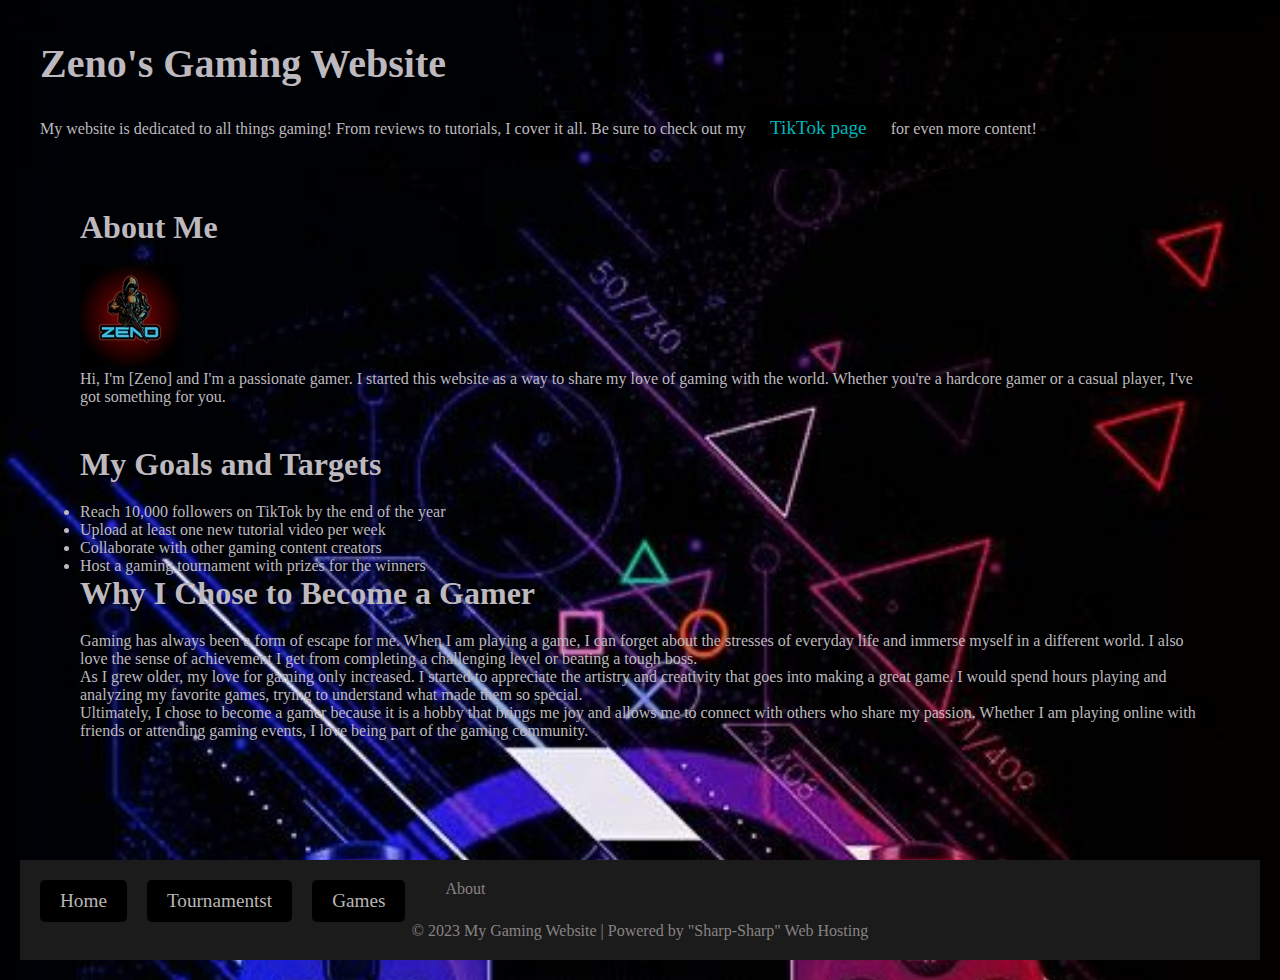
<file: zeno6195/About.html>
<!doctype html>
<html>
  <head>
    <meta charset="UTF-8">
    <title>My Gaming Website</title>
    <link rel="stylesheet" href="style.css">
  </head>
  <header>

</nav>
  <body>
    <div id="wrapper">
      <header>
        <h1>Zeno's Gaming Website</h1>
        <p>My website is dedicated to all things gaming! From reviews to tutorials, I cover it all. Be sure to check out my <a href="https://www.tiktok.com/@zeno6195_?_t=8c4tgC8crtF&_r=1">TikTok page</a> for even more content!</p>
      </header>
      
      <main>
        <section>
          <h2>About Me</h2>
          <img src="imagies/zenopp.jpeg" alt="My Profile Picture">
          <p>Hi, I'm [Zeno] and I'm a passionate gamer. I started this website as a way to share my love of gaming with the world. Whether you're a hardcore gamer or a casual player, I've got something for you.</p>
        </section>

        <section>
          <h2>My Goals and Targets</h2>
          <ul>
            <li>Reach 10,000 followers on TikTok by the end of the year</li>
            <li>Upload at least one new tutorial video per week</li>
            <li>Collaborate with other gaming content creators</li>
            <li>Host a gaming tournament with prizes for the winners</li>
          </ul>
          <section>
            <h2>Why I Chose to Become a Gamer</h2>
            <p>Gaming has always been a form of escape for me. When I am playing a game, I can forget about the stresses of everyday life and immerse myself in a different world. I also love the sense of achievement I get from completing a challenging level or beating a tough boss.</p>
            <p>As I grew older, my love for gaming only increased. I started to appreciate the artistry and creativity that goes into making a great game. I would spend hours playing and analyzing my favorite games, trying to understand what made them so special.</p>
            <p>Ultimately, I chose to become a gamer because it is a hobby that brings me joy and allows me to connect with others who share my passion. Whether I am playing online with friends or attending gaming events, I love being part of the gaming community.</p>
          </section>
        </section>
      </main>
            <footer>
                <nav id="bottomLinks">    
            <ul>
                <li><a href="index.html">Home</a></li>
                <li><a href="Tournaments.html">Tournamentst</a></li>
                <li><a href= "Games.html">Games</a><Li></Li>          
                <li>About</li>
            </ul>
       
        <p>&copy; 2023 My Gaming Website | Powered by "Sharp-Sharp" Web Hosting</p>
      </footer>
    </div>
  </body>
</html>
</file>
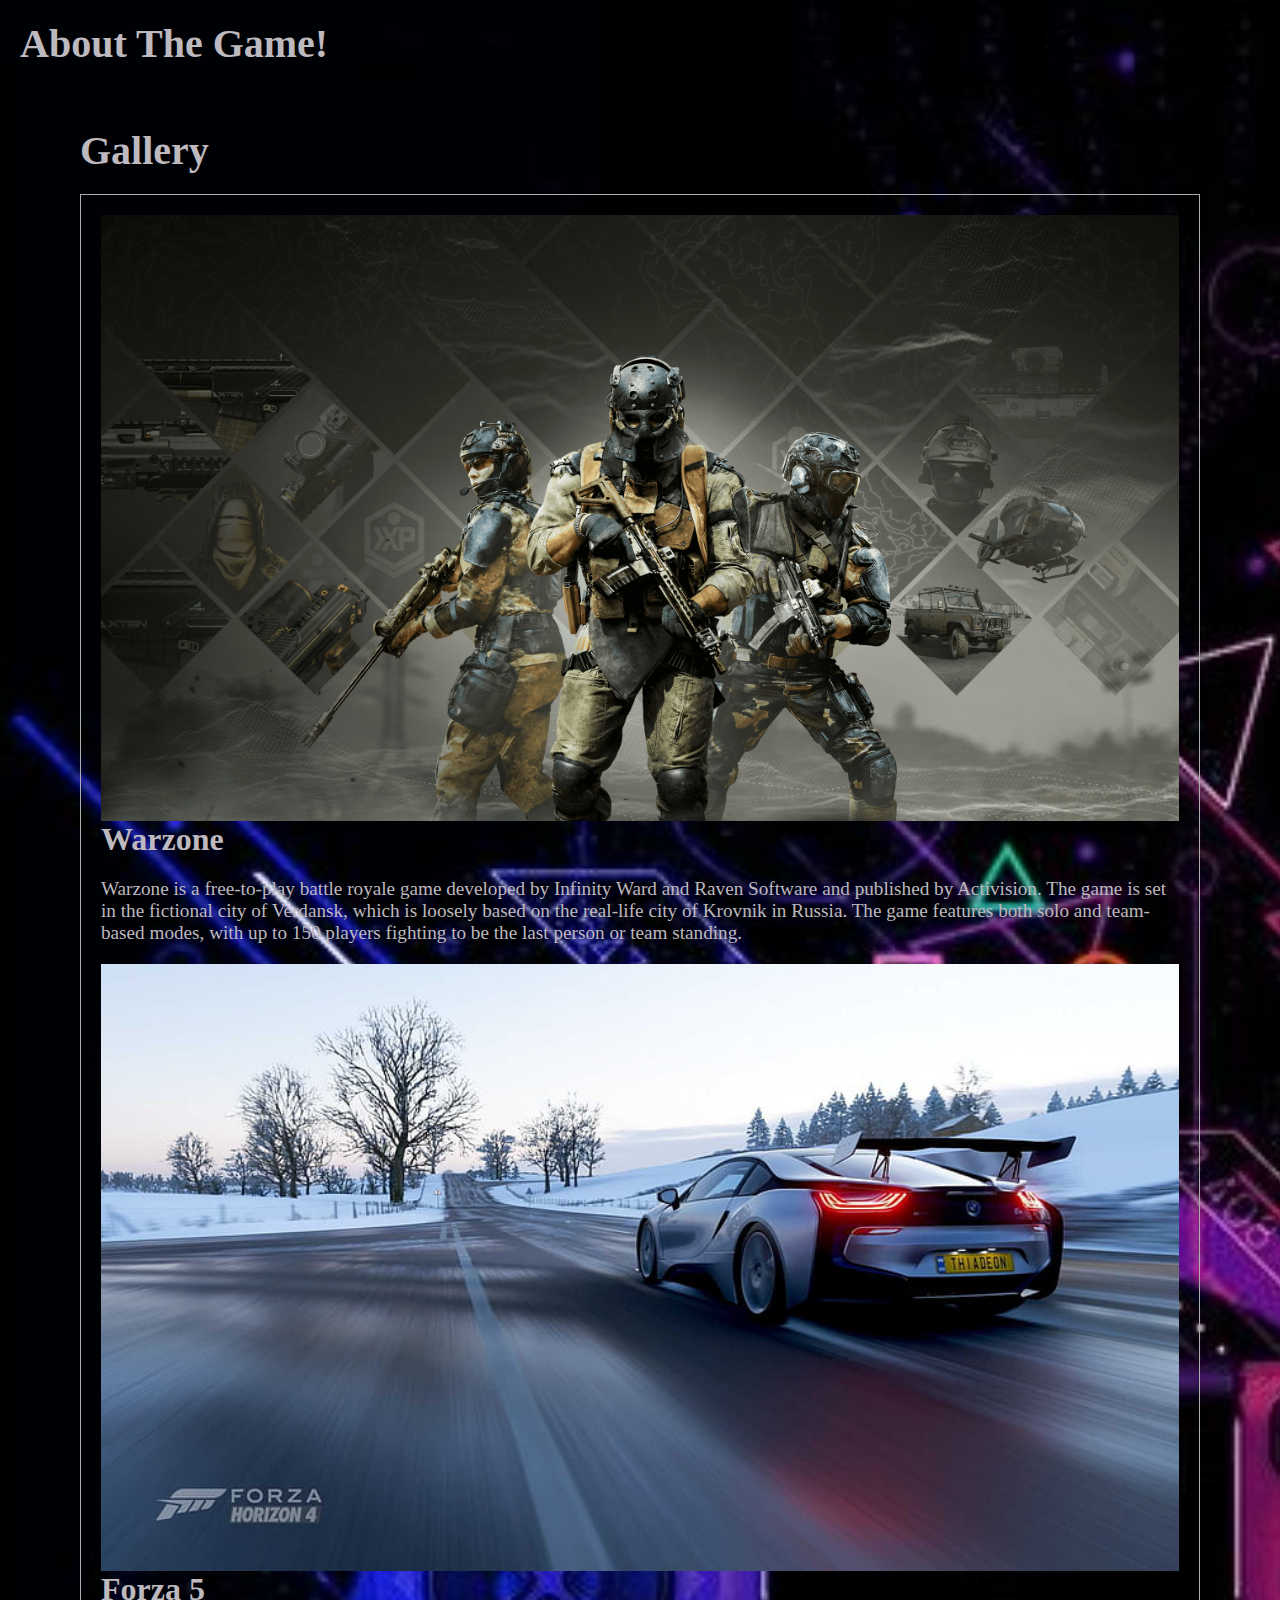
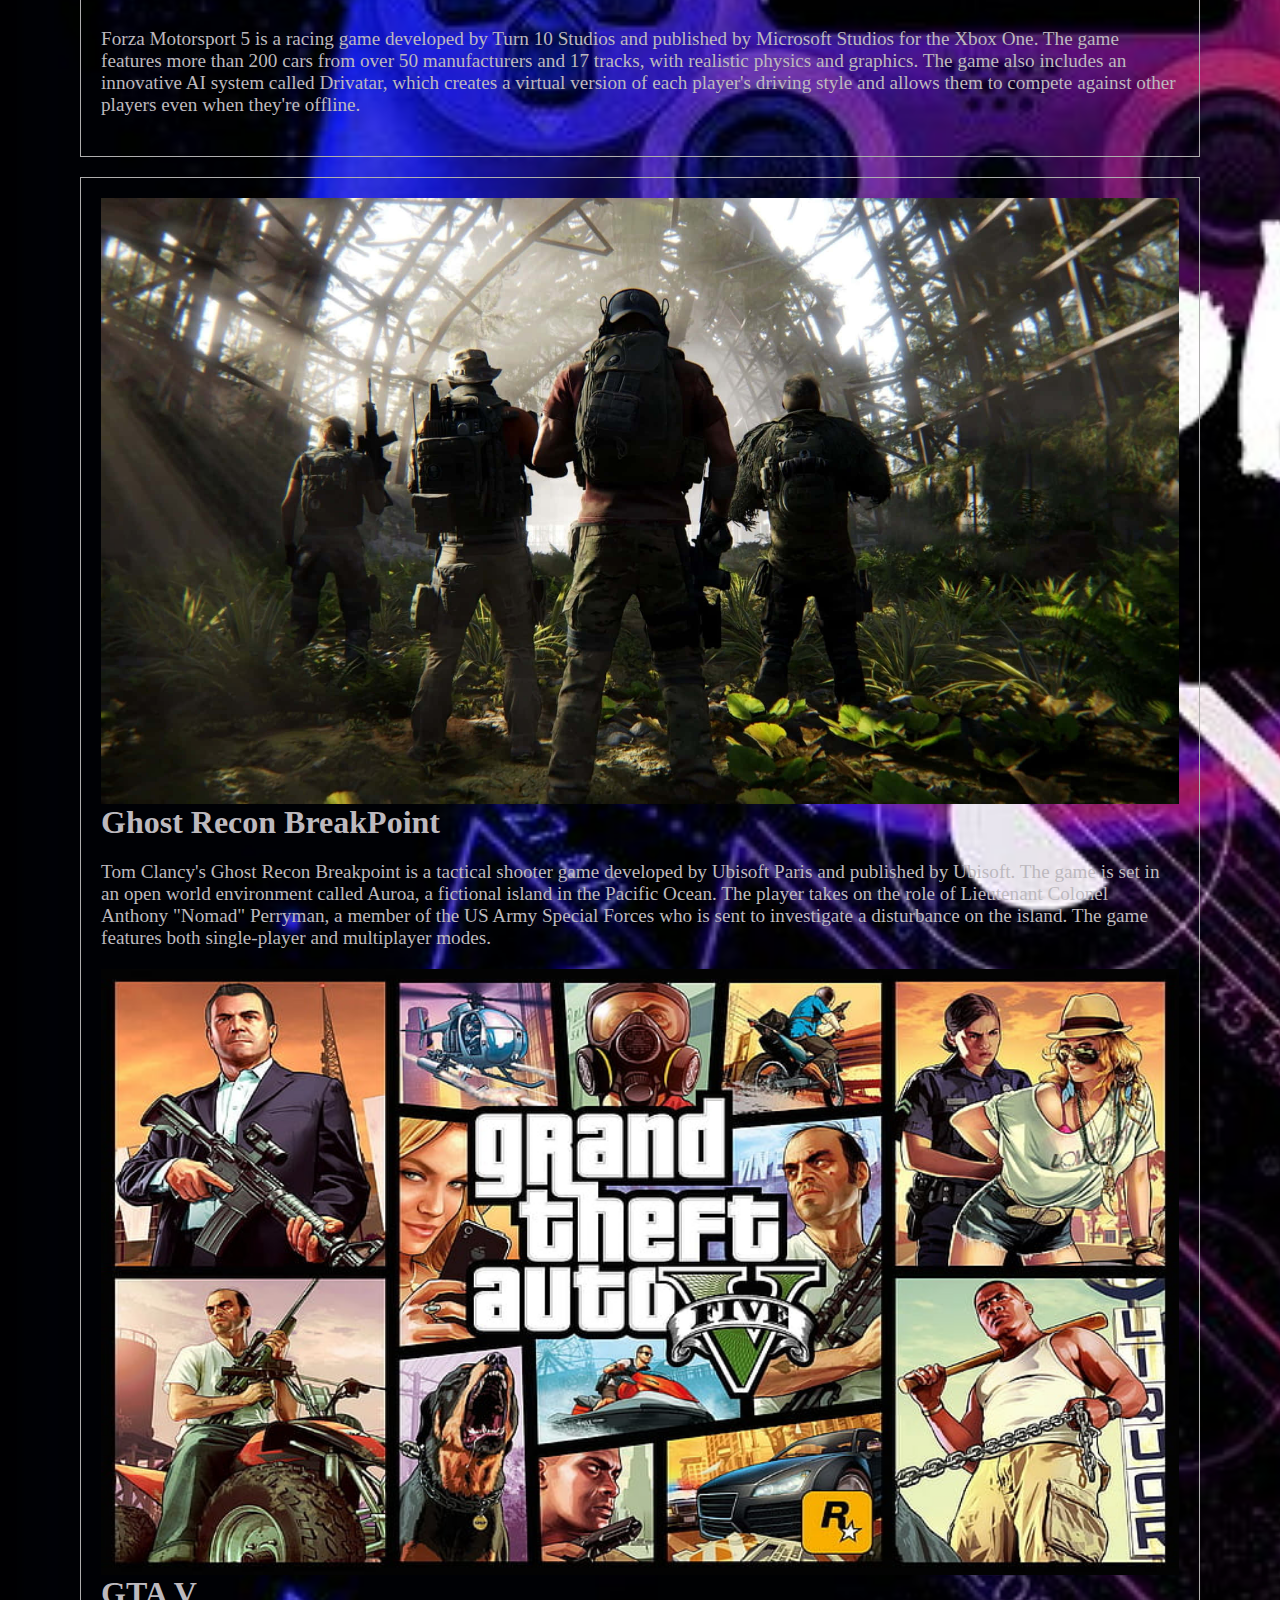
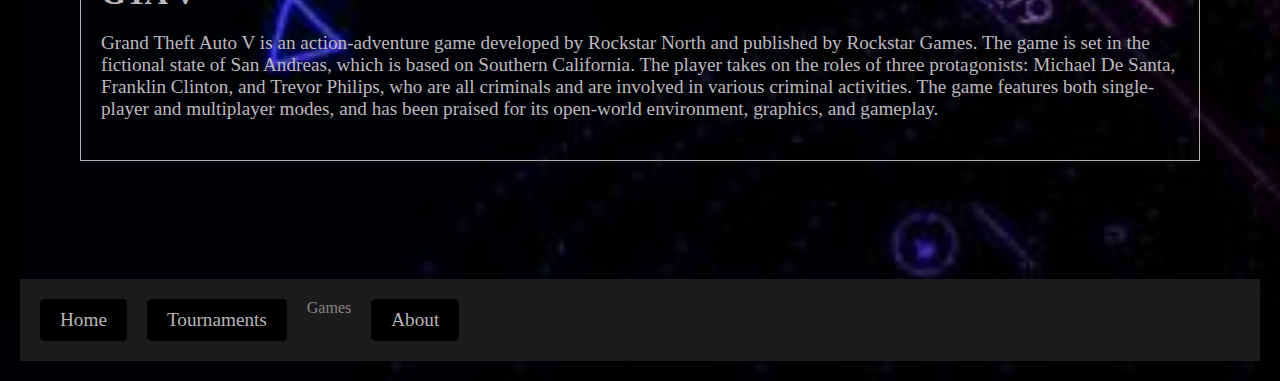
<file: zeno6195/games.html>
<!doctype html>
<html>
    <head>
        <meta charset="UTF-8">
        <title>My Gaming Website</title>
        <link rel="stylesheet" href="style.css">
    </head>

    <body>
        <div id="wrapper">
            <header>
                <h1>About The Game!</h1>
                <nav>
                 
                </nav>
                <main id="Games">
                    <h1>Gallery</h1>
                    <article id="col1">
                        <img src="imagies/wzz.jpg" alt="Warzone" style="max-width: 100%; display: block; margin: 0 auto;">
                        <figcaption>
                            <h2>Warzone</h2>
                            <p>Warzone is a free-to-play battle royale game developed by Infinity Ward and Raven Software and published by Activision. The game is set in the fictional city of Verdansk, which is loosely based on the real-life city of Krovnik in Russia. The game features both solo and team-based modes, with up to 150 players fighting to be the last person or team standing.</p>
                        </figcaption>
                        <img src="imagies/fzz.jpg" alt="Forza 5" style="max-width: 100%; display: block; margin: 0 auto;">
                        <figcaption>
                            <h2>Forza 5</h2>
                            <p>Forza Motorsport 5 is a racing game developed by Turn 10 Studios and published by Microsoft Studios for the Xbox One. The game features more than 200 cars from over 50 manufacturers and 17 tracks, with realistic physics and graphics. The game also includes an innovative AI system called Drivatar, which creates a virtual version of each player's driving style and allows them to compete against other players even when they're offline.</p>
                        </figcaption>
                    </article>
                    <article id="col2">
                        <img src="imagies/gg.jpg" alt="Ghost Recon BreakPoint" style="max-width: 100%; display: block; margin: 0 auto;">
                        <figcaption>
                            <h2>Ghost Recon BreakPoint</h2>
                            <p>Tom Clancy's Ghost Recon Breakpoint is a tactical shooter game developed by Ubisoft Paris and published by Ubisoft. The game is set in an open world environment called Auroa, a fictional island in the Pacific Ocean. The player takes on the role of Lieutenant Colonel Anthony "Nomad" Perryman, a member of the US Army Special Forces who is sent to investigate a disturbance on the island. The game features both single-player and multiplayer modes.</p>
                        </figcaption>
                        <img src="imagies/gta.jpeg" alt="GTA V" style="max-width: 100%; display: block; margin: 0 auto;">
                        <figcaption>
                            <h2>GTA V</h2>
                            <p>Grand Theft Auto V is an action-adventure game developed by Rockstar North and published by Rockstar Games. The game is set in the fictional state of San Andreas, which is based on Southern California. The player takes on the roles of three protagonists: Michael De Santa, Franklin Clinton, and Trevor Philips, who are all criminals and are involved in various criminal activities. The game features both single-player and multiplayer modes, and has been praised for its open-world environment, graphics, and gameplay.</p>
                        </figcaption>
                    </article>
                    <br class="clearFix">
                </main>

                <footer>
                    <nav id="topLinks">
                        <ul>
                            <li><a href="index.html">Home</a></li>
                            <li><a href="Tournaments.html">Tournaments</a></li>
                            <li>Games</li>            
                            <li><a href="About.html">About</a></li>
                        </ul>
</file>
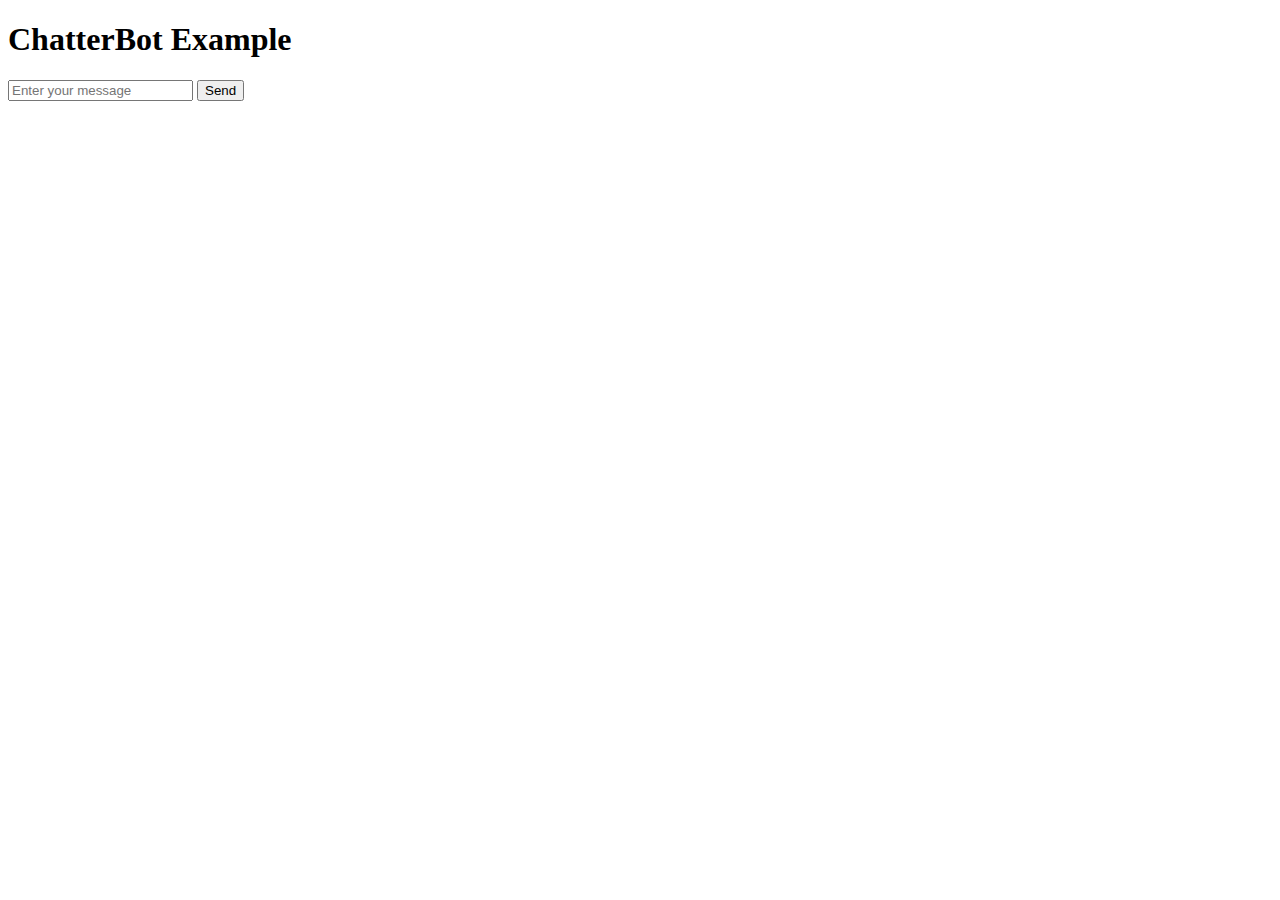
<file: zeno6195/rick.html>
<!DOCTYPE html>
<html>
<head>
    <title>ChatterBot Example</title>
    <script src="https://code.jquery.com/jquery-3.6.0.min.js"></script>
</head>
<body>
    <h1>ChatterBot Example</h1>
    <div id="chatbox"></div>
    <input type="text" id="user_input" placeholder="Enter your message">
    <button onclick="getBotResponse()">Send</button>
    <script>
        function getBotResponse() {
            var user_input = $('#user_input').val();
            $('#chatbox').append('<p>You: ' + user_input + '</p>');
            $.get('/get', {msg: user_input}).done(function(data) {
                $('#chatbox').append('<p>Bot: ' + data + '</p>');
                $('#user_input').val('');
            });
        }
    </script>
</body>
</html>
</file>
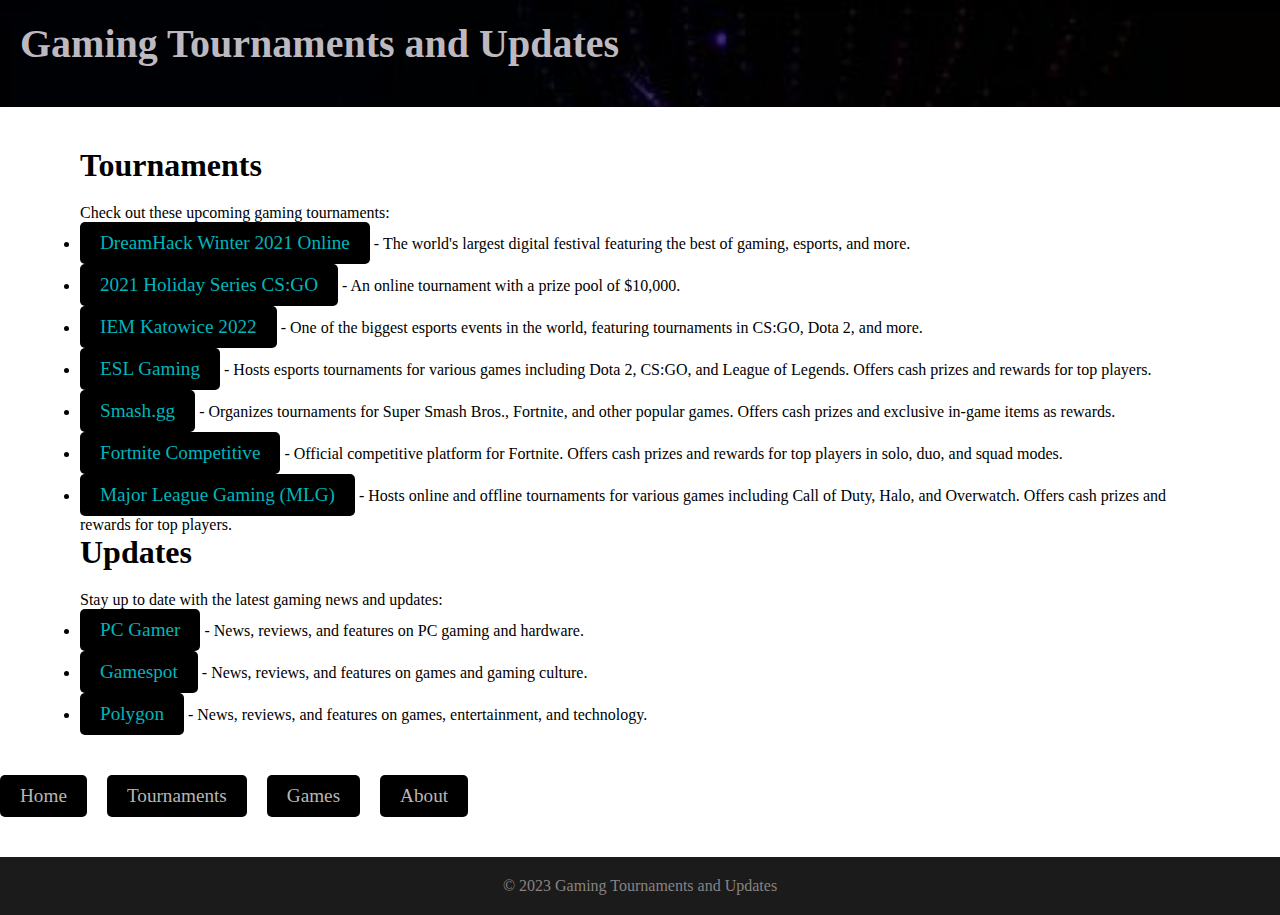
<file: zeno6195/Tournaments.html>
<!doctype html>
<html>
<head>
    <meta charset="UTF-8">
    <title>Gaming Tournaments and Updates</title>
    <link rel="stylesheet" href="style.css">
</head>

<body>
    <div id="wrapper">
        <header>
            <h1>Gaming Tournaments and Updates</h1>
            <nav>
              
            </nav>
        </header>
       
        <main>
            <h2 id="tournaments">Tournaments</h2>
            <p>Check out these upcoming gaming tournaments:</p>
            <ul>
                <li><a href="https://www.dreamhack.com/event/dreamhack-winter-2021-online/">DreamHack Winter 2021 Online</a> - The world's largest digital festival featuring the best of gaming, esports, and more.</li>
                <li><a href="https://www.thegamingstadium.com/events/2021-holiday-series-csgo/">2021 Holiday Series CS:GO</a> - An online tournament with a prize pool of $10,000.</li>
                <li><a href="https://www.eslgaming.com/event/iem-katowice-2022/">IEM Katowice 2022</a> - One of the biggest esports events in the world, featuring tournaments in CS:GO, Dota 2, and more.</li>
                <li><a href="https://www.eslgaming.com/">ESL Gaming</a> - Hosts esports tournaments for various games including Dota 2, CS:GO, and League of Legends. Offers cash prizes and rewards for top players.</li>
                <li><a href="https://smash.gg/">Smash.gg</a> - Organizes tournaments for Super Smash Bros., Fortnite, and other popular games. Offers cash prizes and exclusive in-game items as rewards.</li>             <li><a href="https://www.epicgames.com/fortnite/competitive/en-US/home">Fortnite Competitive</a> - Official competitive platform for Fortnite. Offers cash prizes and rewards for top players in solo, duo, and squad modes.</li>
                <li><a href="https://www.mlg.com/">Major League Gaming (MLG)</a> - Hosts online and offline tournaments for various games including Call of Duty, Halo, and Overwatch. Offers cash prizes and rewards for top players.</li>
              </ul>
            
            <h2 id="updates">Updates</h2>
            <p>Stay up to date with the latest gaming news and updates:</p>
            <ul>
                <li><a href="https://www.pcgamer.com/">PC Gamer</a> - News, reviews, and features on PC gaming and hardware.</li>
                <li><a href="https://www.gamespot.com/">Gamespot</a> - News, reviews, and features on games and gaming culture.</li>
                <li><a href="https://www.polygon.com/">Polygon</a> - News, reviews, and features on games, entertainment, and technology.</li>
            </ul>
        </main>
        <nav id="bottomLinks">   
        <ul>
          <li><a href="index.html">Home</a></li>
          <li><a href="tournaments.html">Tournaments</a></li>
          <li><a href="games.html">Games</a></li>
          <li><a href="about.html">About</a></li>
      </ul>
    
        <footer>
            <p>&copy; 2023 Gaming Tournaments and Updates</p>
        </footer>
    </div>
</body>
</html>
</file>
<file: zeno6195/style.css>
/* Reset default styles for consistency across different browsers */
* {
  margin: 0;
  padding: 0;
  box-sizing: border-box;
}

/* Apply styles to the header */
header {
  background-image: url('imagies/zenopp\ \(1\).jpeg');
  background-size: cover;
  color: #bdb9be;
  padding: 20px;
}

header h1 {
  font-size: 2.5rem;
  margin-bottom: 20px;
}

nav ul {
  list-style: none;
  display: flex;
}

nav li {
  margin-right: 20px;
}

nav a {
  color: #b9b6b6;
  text-decoration: none;
  font-size: 1.2rem;
}

/* Apply styles to the main content */
main {
  max-width: 1200px;
  margin: 0 auto;
  padding: 40px;
}

section {
  margin-bottom: 40px;
}

h2 {
  font-size: 2rem;
  margin-bottom: 20px;
}

article {
  border: 1px solid #afaeae;
  padding: 20px;
  margin-bottom: 20px;
}

article h3 {
  font-size: 1.5rem;
  margin-bottom: 10px;
}

article img {
  width: 100%;
  margin-bottom: 10px;
}

article p {
  font-size: 1.2rem;
  margin-bottom: 20px;
}

a {
  display: inline-block;
  padding: 10px 20px;
  background-color: #000000;
  color: #00b5bb;
  text-decoration: none;
  border-radius: 5px;
  font-size: 1.2rem;
  transition: background-color 0.3s ease;
}

a:hover {
  background-color: #333;
}

/* Apply styles to the footer */
footer {
  background-color: #1b1b1b;
  color: #888383;
  text-align: center;
  padding: 20px;
  margin-top: 40px;
}
</file>
